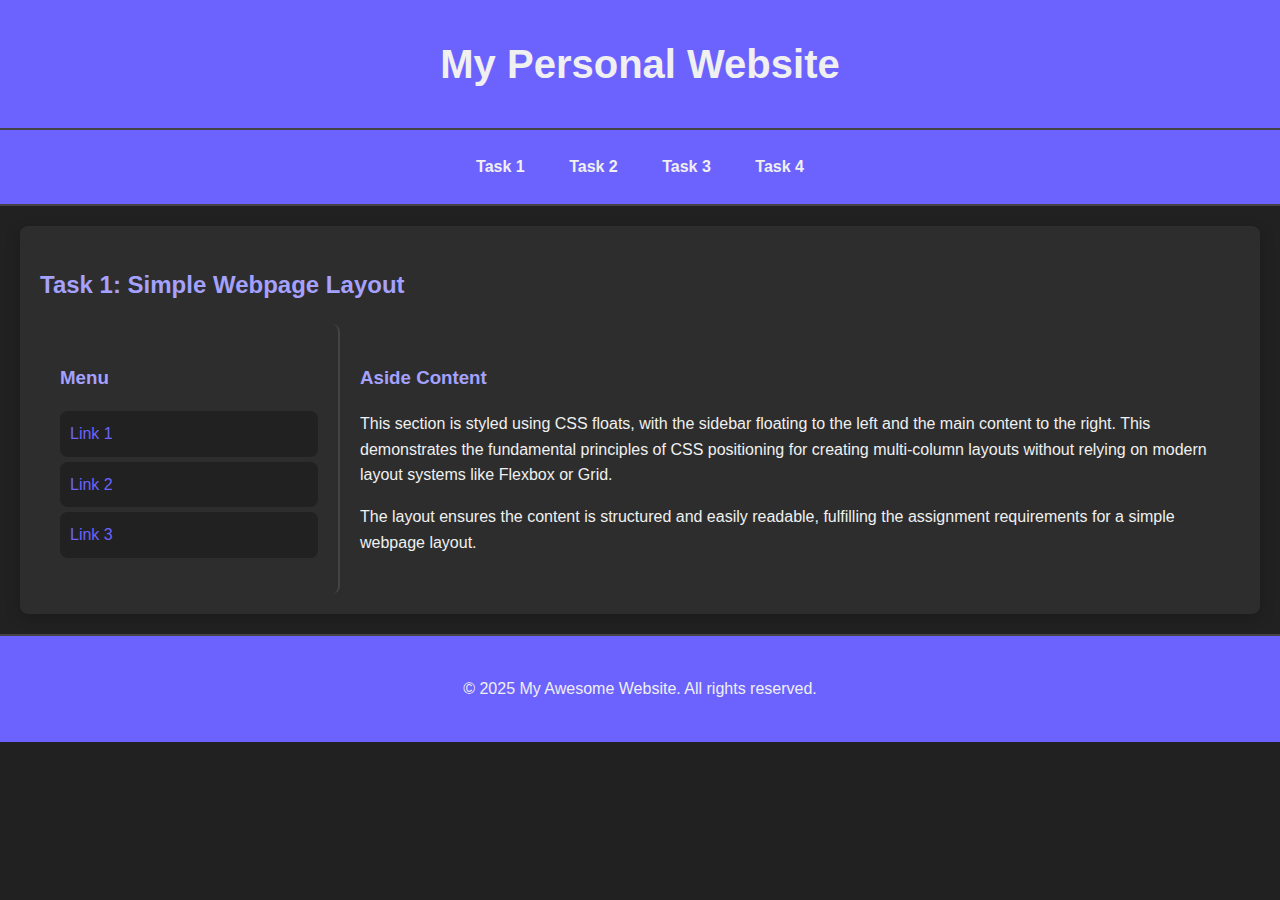
<file: index.html>
<!DOCTYPE html>
<html lang="en">
<head>
    <meta charset="UTF-8">
    <meta name="viewport" content="width=device-width, initial-scale=1.0">
    <title>Task 1 Layout</title>
    <!-- Link the external stylesheet -->
    <link rel="stylesheet" href="styles.css">
</head>
<body>

    <!-- Header and Navbar (repeated on all pages) -->
    <div id="header">
        <h1>My Personal Website</h1>
    </div>

    <div id="navbar">
        <a href="task1.html">Task 1</a>
        <a href="task2.html">Task 2</a>
        <a href="task3.html">Task 3</a>
        <a href="task4.html">Task 4</a>
    </div>
    
    <div class="container" id="task1-layout">
        <h2>Task 1: Simple Webpage Layout</h2>
        <div id="sidebar">
            <h3>Menu</h3>
            <ul>
                <li><a href="#">Link 1</a></li>
                <li><a href="#">Link 2</a></li>
                <li><a href="#">Link 3</a></li>
            </ul>
        </div>
        <div id="main-content">
            <h3>Aside Content</h3>
            <p>This section is styled using CSS floats, with the sidebar floating to the left and the main content to the right. This demonstrates the fundamental principles of CSS positioning for creating multi-column layouts without relying on modern layout systems like Flexbox or Grid. </p>
            <p>The layout ensures the content is structured and easily readable, fulfilling the assignment requirements for a simple webpage layout.</p>
        </div>
    </div>

    <!-- Footer (repeated on all pages) -->
    <div id="footer">
        <p>&copy; 2025 My Awesome Website. All rights reserved.</p>
    </div>

</body>
</html>
</file>
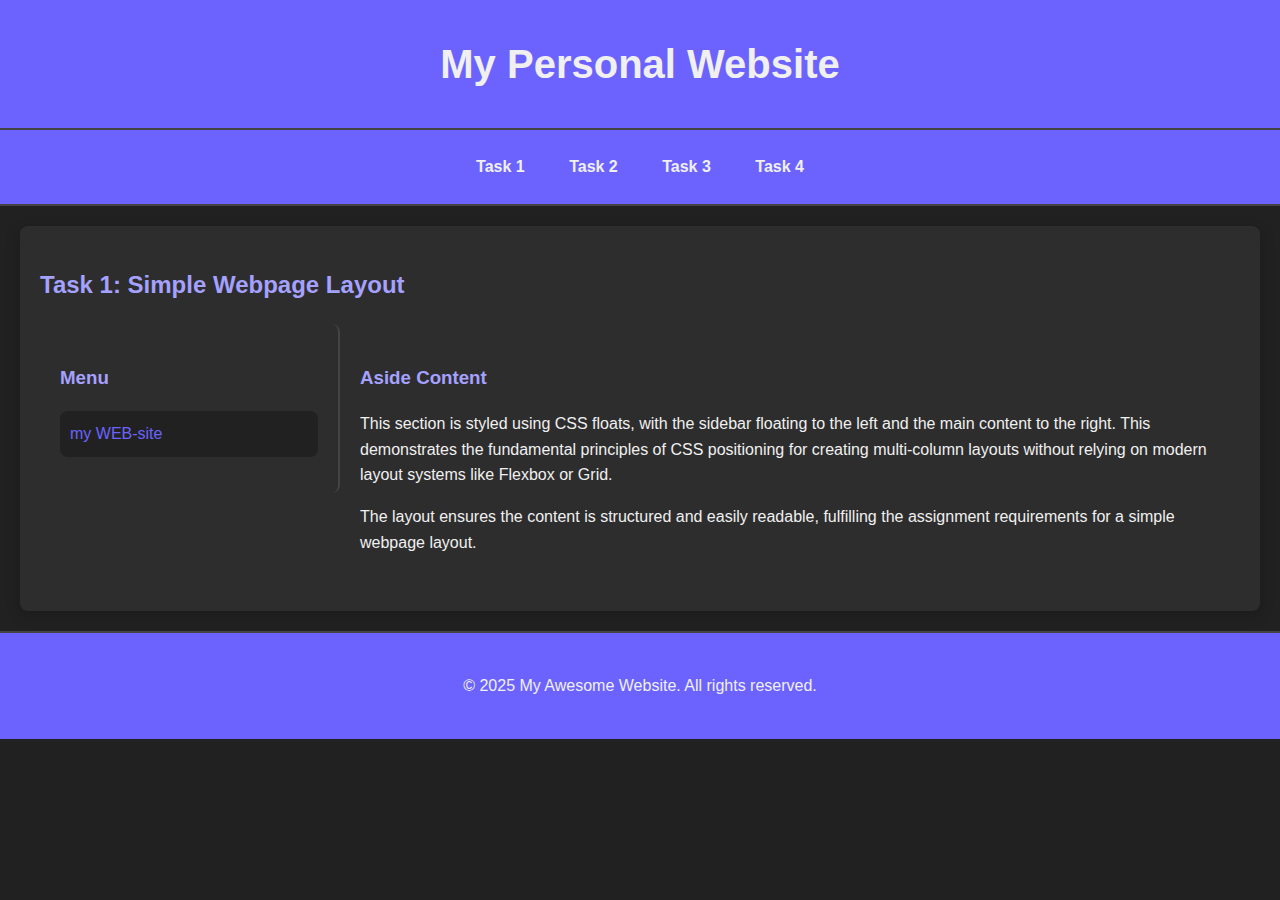
<file: task1.html>
<!DOCTYPE html>
<html lang="en">
<head>
    <meta charset="UTF-8">
    <meta name="viewport" content="width=device-width, initial-scale=1.0">
    <title>Task 1 Layout</title>
    <!-- Link the external stylesheet -->
    <link rel="stylesheet" href="styles.css">
</head>
<body>

    <!-- Header and Navbar (repeated on all pages) -->
    <div id="header">
        <h1>My Personal Website</h1>
    </div>

    <div id="navbar">
        <a href="task1.html">Task 1</a>
        <a href="task2.html">Task 2</a>
        <a href="task3.html">Task 3</a>
        <a href="task4.html">Task 4</a>
    </div>
    
    <div class="container" id="task1-layout">
        <h2>Task 1: Simple Webpage Layout</h2>
        <div id="sidebar">
            <h3>Menu</h3>
            <ul>
                <li><a href="https://roma1413.github.io/web-ass2/">my WEB-site</a></li>
                
            </ul>
        </div>
        <div id="main-content">
            <h3>Aside Content</h3>
            <p>This section is styled using CSS floats, with the sidebar floating to the left and the main content to the right. This demonstrates the fundamental principles of CSS positioning for creating multi-column layouts without relying on modern layout systems like Flexbox or Grid. </p>
            <p>The layout ensures the content is structured and easily readable, fulfilling the assignment requirements for a simple webpage layout.</p>
        </div>
    </div>

    <!-- Footer (repeated on all pages) -->
    <div id="footer">
        <p>&copy; 2025 My Awesome Website. All rights reserved.</p>
    </div>

</body>
</html>
</file>
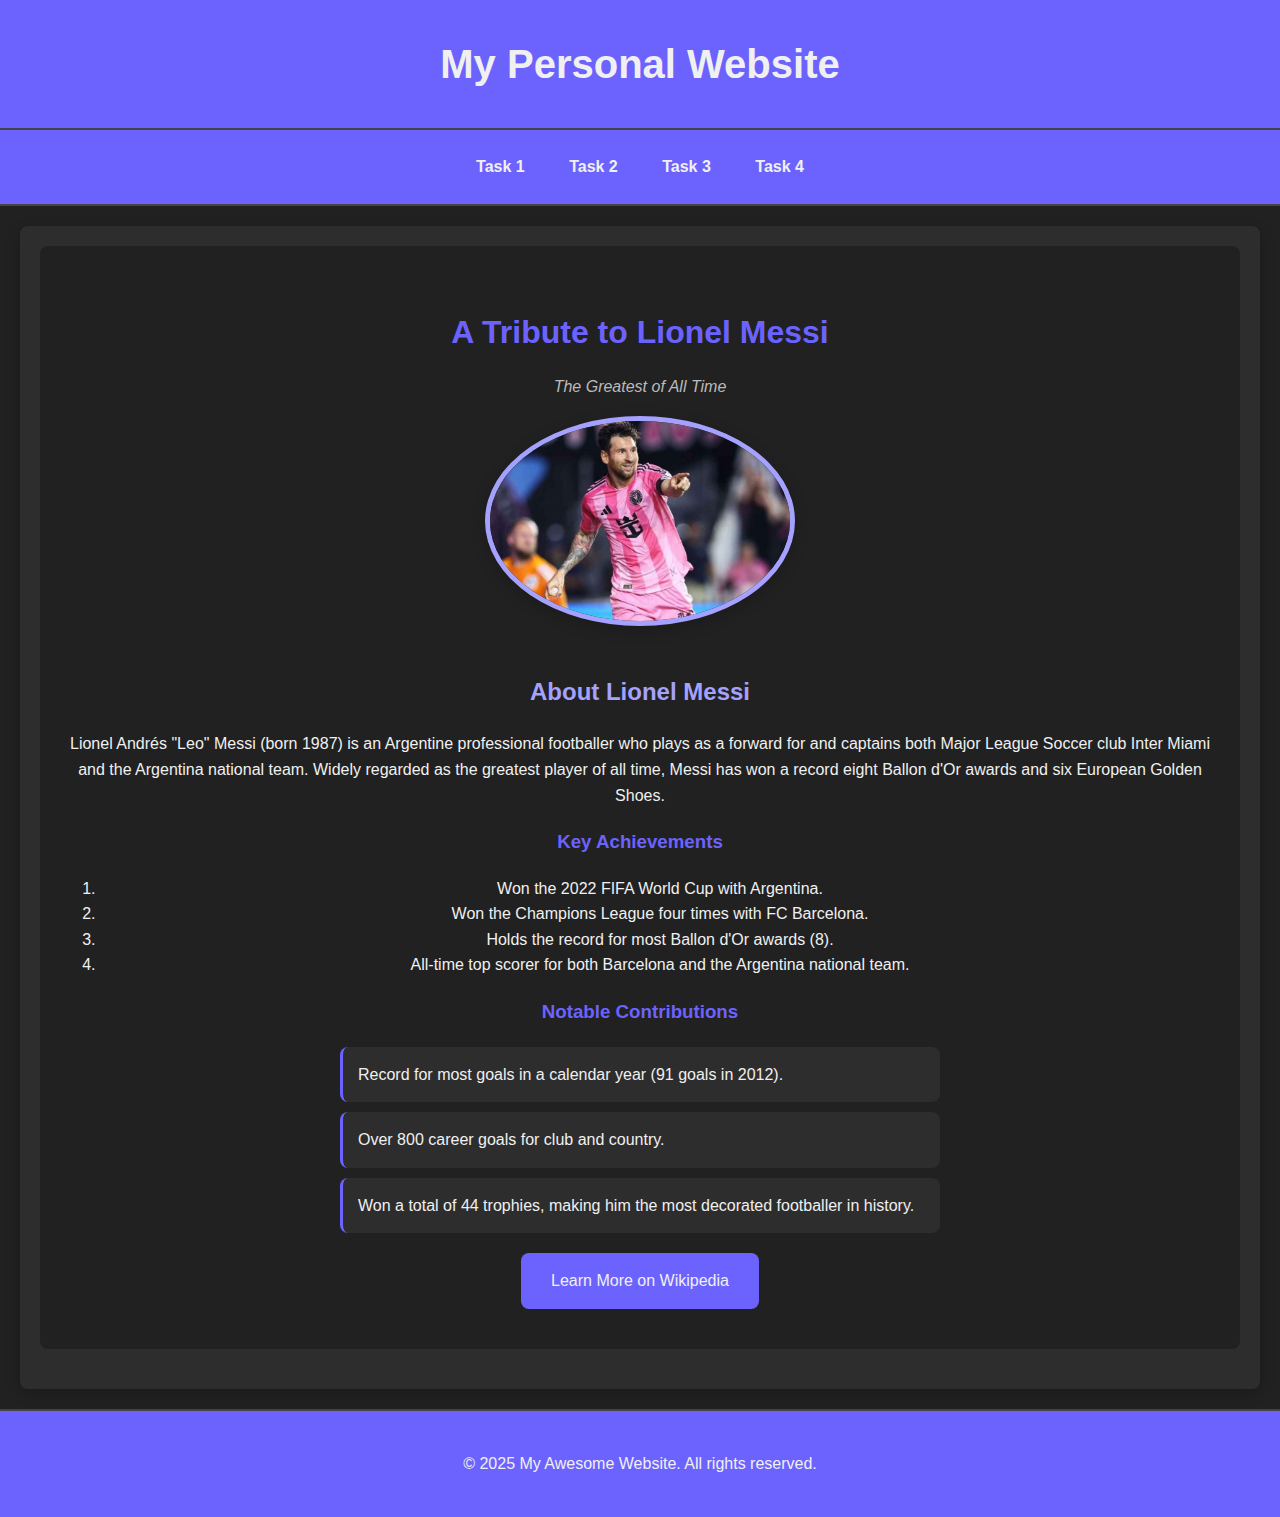
<file: task2.html>
<!DOCTYPE html>
<html lang="en">
<head>
    <meta charset="UTF-8">
    <meta name="viewport" content="width=device-width, initial-scale=1.0">
    <title>Tribute to Messi</title>
    <!-- Link the external stylesheet -->
    <link rel="stylesheet" href="styles.css">
</head>
<body>

    <!-- Header and Navbar (repeated on all pages) -->
    <div id="header">
        <h1>My Personal Website</h1>
    </div>

    <div id="navbar">
        
        <a href="task1.html">Task 1</a>
        <a href="task2.html">Task 2</a>
        <a href="task3.html">Task 3</a>
        <a href="task4.html">Task 4</a>
    </div>
    
    <div class="container" id="tribute-page">
        <div class="tribute-section">
            <h1 style="color: var(--primary-accent); margin-bottom: 5px;">A Tribute to Lionel Messi</h1>
            <p style="color: #bbb; font-style: italic;">The Greatest of All Time</p>
            <img src="messi.jpg" alt="A portrait of Lionel Messi in his jersey">
            
            <h2 style="color: var(--secondary-accent);">About Lionel Messi</h2>
            <p>
                Lionel Andrés "Leo" Messi (born 1987) is an Argentine professional footballer who plays as a forward for and captains both Major League Soccer club Inter Miami and the Argentina national team. Widely regarded as the greatest player of all time, Messi has won a record eight Ballon d'Or awards and six European Golden Shoes.
            </p>

            <h3 style="color: var(--primary-accent);">Key Achievements</h3>
            <ol>
                <li>Won the 2022 FIFA World Cup with Argentina.</li>
                <li>Won the Champions League four times with FC Barcelona.</li>
                <li>Holds the record for most Ballon d'Or awards (8).</li>
                <li>All-time top scorer for both Barcelona and the Argentina national team.</li>
            </ol>

            <h3 style="color: var(--primary-accent);">Notable Contributions</h3>
            <ul>
                <li>Record for most goals in a calendar year (91 goals in 2012).</li>
                <li>Over 800 career goals for club and country.</li>
                <li>Won a total of 44 trophies, making him the most decorated footballer in history.</li>
            </ul>

            <a href="https://en.wikipedia.org/wiki/Lionel_Messi" class="btn" target="_blank">Learn More on Wikipedia</a>
        </div>
    </div>

    <!-- Footer (repeated on all pages) -->
    <div id="footer">
        <p>&copy; 2025 My Awesome Website. All rights reserved.</p>
    </div>

</body>
</html>
</file>
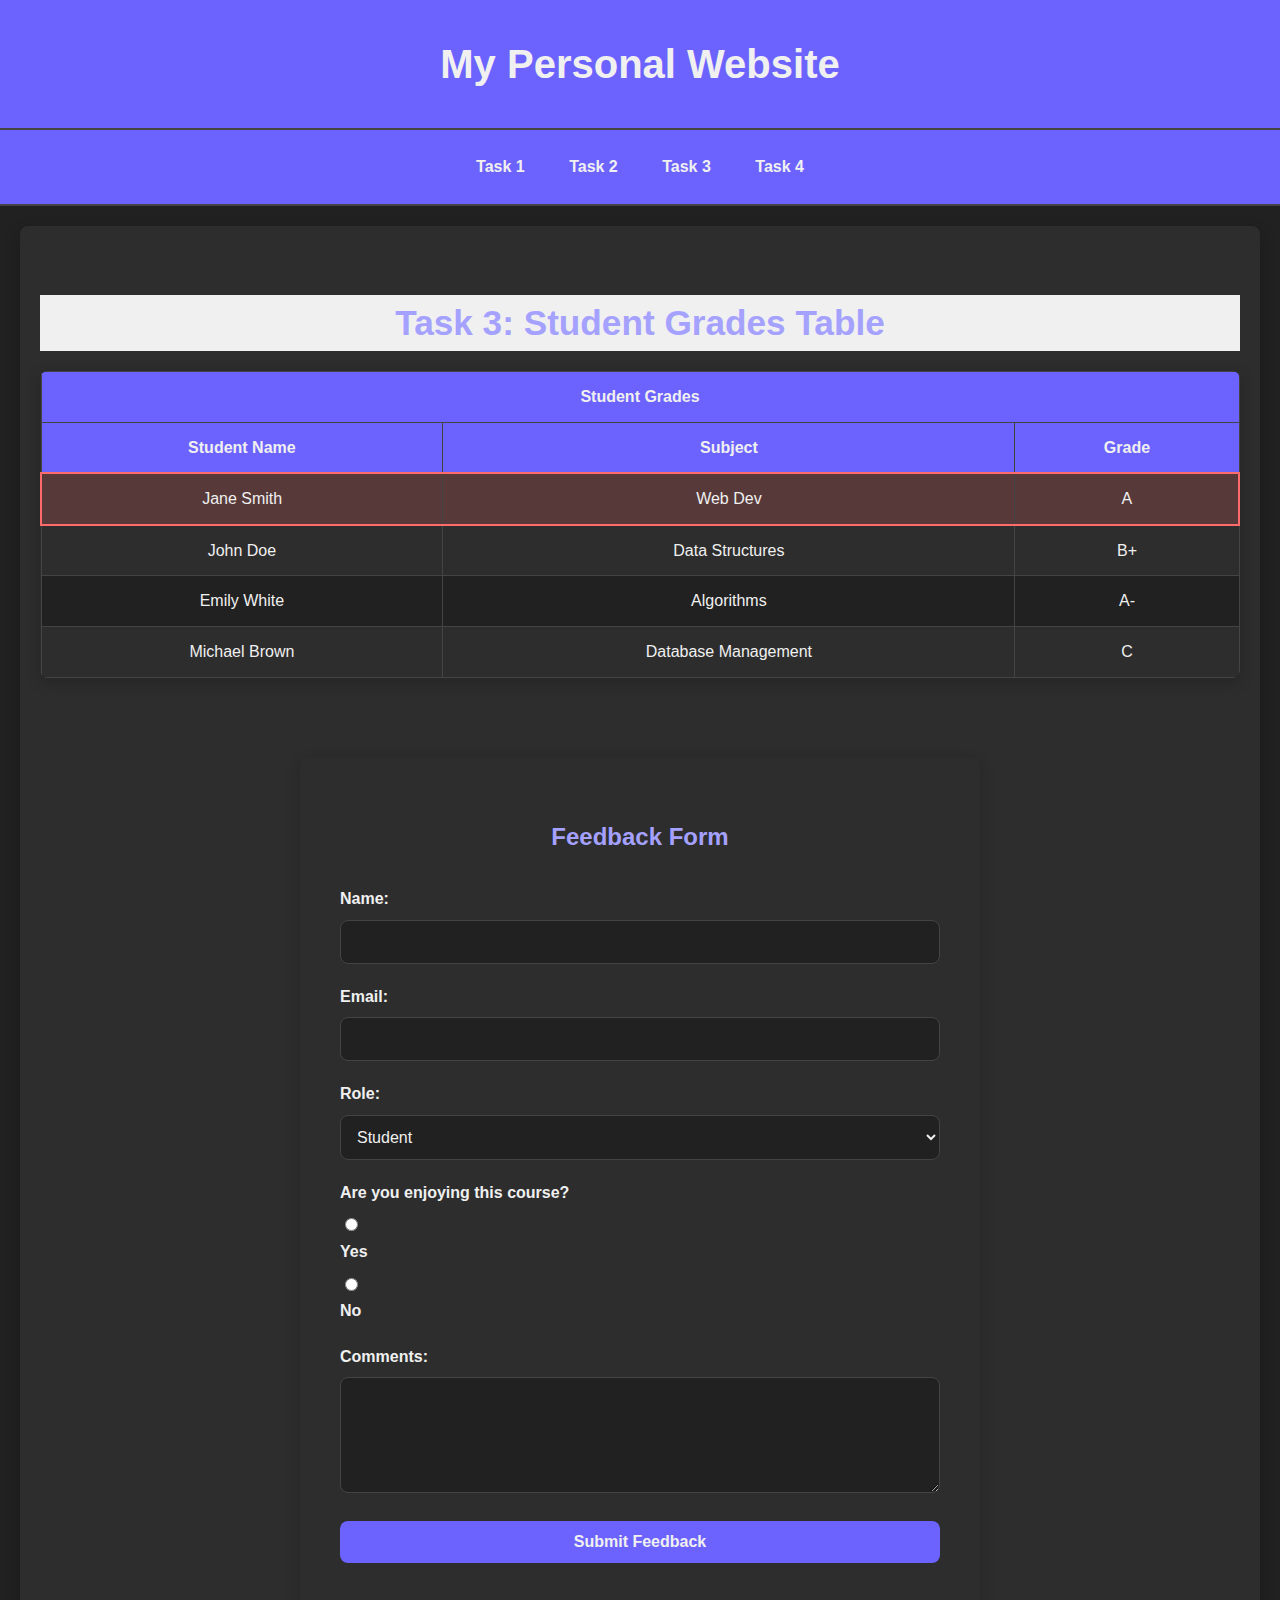
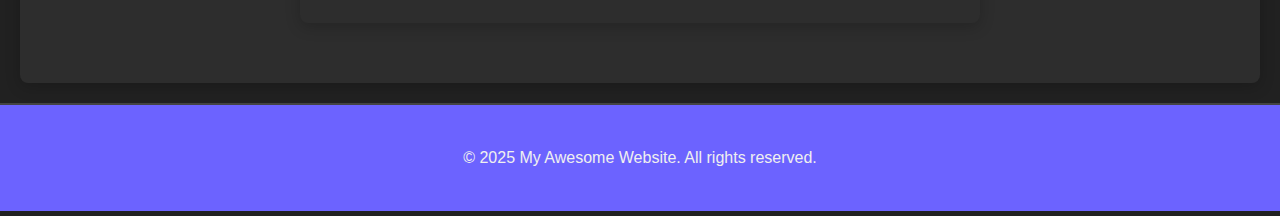
<file: task3.html>
<!DOCTYPE html>
<html lang="en">
<head>
    <meta charset="UTF-8">
    <meta name="viewport" content="width=device-width, initial-scale=1.0">
    <title>Task 3 Table and Form</title>
    <!-- Link the external stylesheet -->
    <link rel="stylesheet" href="styles.css">
</head>
<body>

    <!-- Header and Navbar (repeated on all pages) -->
    <div id="header">
        <h1>My Personal Website</h1>
    </div>

    <div id="navbar">
        <a href="task1.html">Task 1</a>
        <a href="task2.html">Task 2</a>
        <a href="task3.html">Task 3</a>
        <a href="task4.html">Task 4</a>
    </div>
    
    <div class="container" id="table-form-tasks">
        <section id="table-section">
            <h2 id="table-heading">Task 3: Student Grades Table</h2>
            <table>
                <thead>
                    <tr>
                        <th colspan="3">Student Grades</th> <!-- Merged across all 3 columns -->
                    </tr>
                    <tr>
                        <th>Student Name</th>
                        <th>Subject</th>
                        <th>Grade</th>
                    </tr>
                </thead>
                <tbody>
                    <tr class="highlight-row">
                        <td>Jane Smith</td>
                        <td>Web Dev</td>
                        <td>A</td>
                    </tr>
                    <tr>
                        <td>John Doe</td>
                        <td>Data Structures</td>
                        <td>B+</td>
                    </tr>
                    <tr>
                        <td>Emily White</td>
                        <td>Algorithms</td>
                        <td>A-</td>
                    </tr>
                    <tr>
                        <td>Michael Brown</td>
                        <td>Database Management</td>
                        <td>C</td>
                    </tr>
                </tbody>
            </table>
        </section>

        <section id="form-section">
            <h2>Feedback Form</h2>
            <form action="#" method="post">
                <div class="form-group">
                    <label for="name">Name:</label>
                    <input type="text" id="name" name="name" required>
                </div>
                <div class="form-group">
                    <label for="email">Email:</label>
                    <input type="email" id="email" name="email" required>
                </div>
                <div class="form-group">
                    <label for="role">Role:</label>
                    <select id="role" name="role">
                        <option value="student">Student</option>
                        <option value="teacher">Teacher</option>
                        <option value="other">Other</option>
                    </select>
                </div>
                <div class="form-group">
                    <label>Are you enjoying this course?</label>
                    <div>
                        <input type="radio" id="yes" name="enjoy" value="yes" required>
                        <label for="yes">Yes</label>
                        <input type="radio" id="no" name="enjoy" value="no">
                        <label for="no">No</label>
                    </div>
                </div>
                <div class="form-group">
                    <label for="comments">Comments:</label>
                    <textarea id="comments" name="comments" rows="5"></textarea>
                </div>
                <div class="form-group">
                    <input type="submit" value="Submit Feedback">
                </div>
            </form>
        </section>
    </div>

    <!-- Footer (repeated on all pages) -->
    <div id="footer">
        <p>&copy; 2025 My Awesome Website. All rights reserved.</p>
    </div>

</body>
</html>
</file>
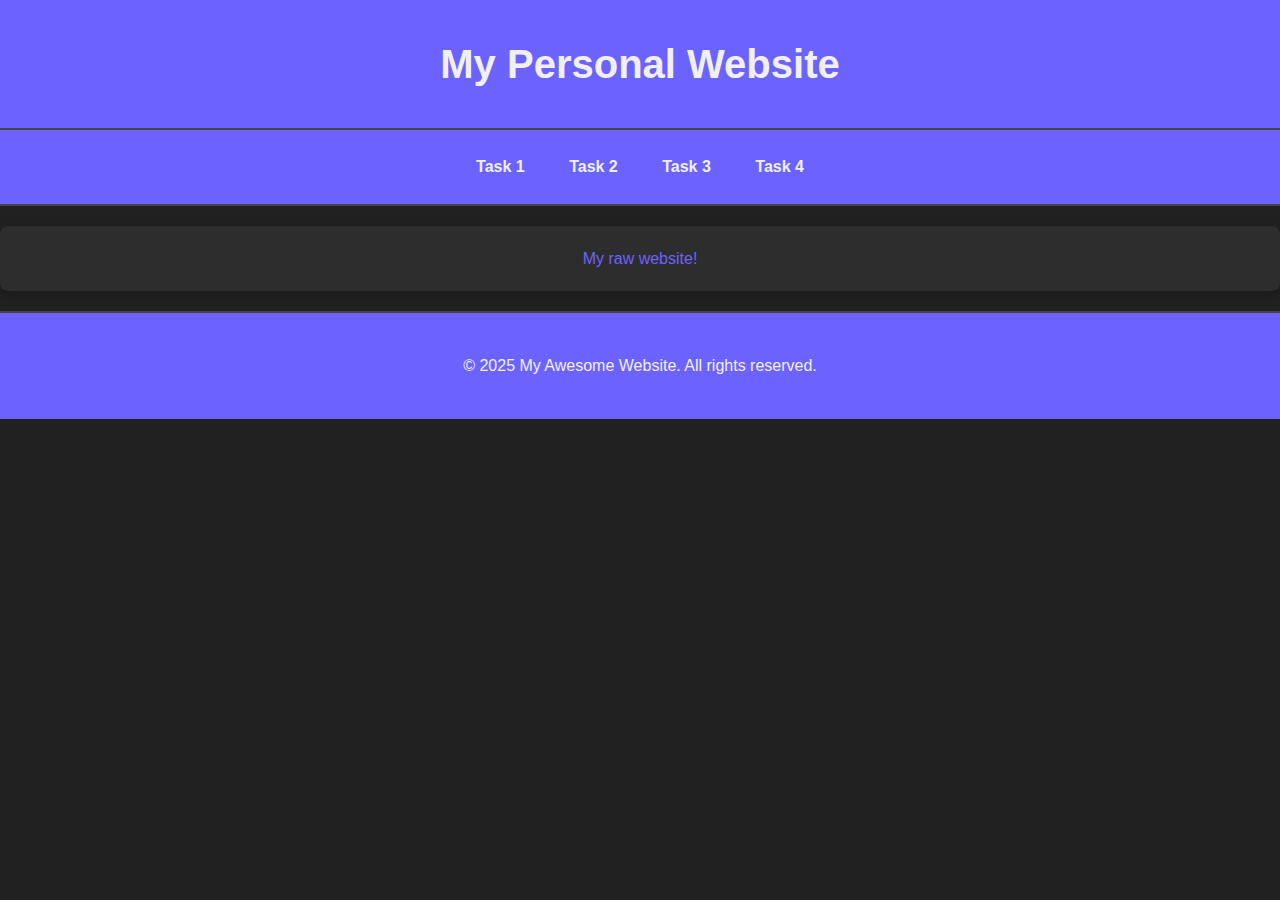
<file: task4.html>
<!DOCTYPE html>
<html lang="en">
<head>
    <meta charset="UTF-8">
    <meta name="viewport" content="width=device-width, initial-scale=1.0">
    <title>Task 4 Project Description</title>
    <!-- Link the external stylesheet -->
    <link rel="stylesheet" href="styles.css">
</head>
<body>

    <!-- Header and Navbar (repeated on all pages) -->
    <div id="header">
        <h1>My Personal Website</h1>
    </div>

    <div id="navbar">
        <a href="task1.html">Task 1</a>
        <a href="task2.html">Task 2</a>
        <a href="task3.html">Task 3</a>
        <a href="task4.html">Task 4</a>
    </div>
    <div class="raw_web">
    <a href="https://www.figma.com/make/lylSfKGR08YnlNkmfzQs9m/University-Management-System-Design?node-id=0-1&t=TaR0G7UdHKGfcCCb-1" >My raw website!</a>
    </div>

    <!-- Footer (repeated on all pages) -->
    <div id="footer">
        <p>&copy; 2025 My Awesome Website. All rights reserved.</p>
    </div>

</body>
</html>
</file>
<file: styles.css>
/*
 * Global Styles & Variables
 * Setting up the foundation for the entire page.
 */
 :root {
    --bg-color: #212121;
    --text-color: #f0f0f0;
    --primary-accent: #6C63FF;
    --secondary-accent: #A5A1FF;
    --container-bg: #2d2d2d;
    --border-color: #444;
    --shadow: 0 4px 15px rgba(0, 0, 0, 0.2);
    --border-radius: 8px;
}

body {
    font-family: 'Roboto', sans-serif;
    background-color: var(--bg-color);
    color: var(--text-color);
    margin: 0;
    line-height: 1.6;
}

.container {
    max-width: 1200px;
    margin: 20px auto;
    padding: 20px;
    background-color: var(--container-bg);
    border-radius: var(--border-radius);
    box-shadow: var(--shadow);
}

h1, h2, h3 {
    font-family: 'Poppins', sans-serif;
    font-weight: 600;
    color: var(--secondary-accent);
}

a {
    color: var(--primary-accent);
    text-decoration: none;
    transition: color 0.3s ease;
}

a:hover {
    color: var(--secondary-accent);
}

/*
 * Task 1: Simple Webpage Layout (using floats)
 * This section demonstrates the required float-based layout.
 */
#task1-layout {
    padding-bottom: 20px;
    overflow: auto; /* Clearing the floats */
}

#header {
    background-color: var(--primary-accent);
    padding: 2rem;
    text-align: center;
    color: var(--text-color);
    border-bottom: 2px solid var(--border-color);
}

#header h1 {
    color: var(--text-color);
    margin: 0;
    font-size: 2.5rem;
}

#navbar {
    background-color: var(--primary-accent);
    padding: 10px 0;
    text-align: center;
    border-bottom: 2px solid var(--border-color);
    margin-bottom: 20px;
}

#navbar a {
    display: inline-block;
    color: var(--text-color);
    padding: 14px 20px;
    font-weight: 600;
    border-radius: var(--border-radius);
    transition: background-color 0.3s ease;
}

#navbar a:hover {
    background-color: var(--secondary-accent);
}

#sidebar {
    width: 25%;
    float: left;
    background-color: var(--container-bg);
    padding: 20px;
    border-right: 2px solid var(--border-color);
    border-radius: var(--border-radius);
    box-sizing: border-box;
}

#sidebar ul {
    list-style-type: none;
    padding: 0;
}

#sidebar li a {
    display: block;
    padding: 10px;
    margin-bottom: 5px;
    background-color: var(--bg-color);
    border-radius: var(--border-radius);
}

#main-content {
    width: 75%;
    float: right;
    padding: 20px;
    box-sizing: border-box;
}

#footer {
    clear: both; /* Clear the floats */
    background-color: var(--primary-accent);
    padding: 1.5rem;
    text-align: center;
    color: var(--text-color);
    margin-top: 20px;
    border-top: 2px solid var(--border-color);
}

/*
 * Task 2: Tribute Page Styling
 * This section styles a tribute page for Lionel Messi.
 */
.tribute-section {
    text-align: center;
    padding: 40px 20px;
    background-color: var(--bg-color);
    border-radius: var(--border-radius);
    margin-bottom: 20px;
}

.tribute-section img {
    max-width: 300px;
    width: 100%;
    border-radius: 50%;
    box-shadow: var(--shadow);
    border: 5px solid var(--secondary-accent);
    margin-bottom: 20px;
}

.tribute-section ul {
    list-style-type: none;
    padding: 0;
    max-width: 600px;
    margin: 20px auto;
    text-align: left;
}

.tribute-section ul li {
    background-color: var(--container-bg);
    margin-bottom: 10px;
    padding: 15px;
    border-left: 3px solid var(--primary-accent);
    border-radius: var(--border-radius);
}

.btn {
    display: inline-block;
    background-color: var(--primary-accent);
    color: var(--text-color);
    padding: 15px 30px;
    border-radius: var(--border-radius);
    transition: transform 0.3s ease, background-color 0.3s ease;
}

.btn:hover {
    background-color: var(--secondary-accent);
    transform: translateY(-3px);
    box-shadow: 0 5px 15px rgba(0, 0, 0, 0.3);
}

/*
 * Task 3: CSS Table and Form Styling
 */
#table-section {
    padding: 20px 0;
    margin-bottom: 20px;
}

#table-heading {
    text-align: center;
    margin-bottom: 20px;
    color: var(--secondary-accent);
    font-size: 2.2rem;
    background-color: #f0f0f0;
}

table {
    width: 100%;
    border-collapse: collapse;
    margin: 20px 0;
    border-radius: var(--border-radius);
    overflow: hidden;
    box-shadow: var(--shadow);
}

th, td {
    border: 1px solid var(--border-color);
    padding: 12px 15px;
    text-align: center;
}

thead th {
    background-color: var(--primary-accent);
    color: var(--text-color);
    font-weight: 600;
}

tbody tr:nth-child(even) {
    background-color: var(--container-bg);
}

tbody tr:nth-child(odd) {
    background-color: var(--bg-color);
}

.highlight-row {
    background-color: rgba(255, 107, 107, 0.2) !important;
    border: 2px solid #FF6B6B;
}

/* Form Styling */
#form-section {
    padding: 40px;
    background-color: var(--container-bg);
    border-radius: var(--border-radius);
    box-shadow: var(--shadow);
    max-width: 600px;
    margin: 40px auto;
}

#form-section h2 {
    text-align: center;
    margin-bottom: 30px;
}

.form-group {
    margin-bottom: 20px;
}

.form-group label {
    display: block;
    margin-bottom: 8px;
    font-weight: 600;
}

.form-group input,
.form-group select,
.form-group textarea {
    width: 100%;
    padding: 12px;
    border: 1px solid var(--border-color);
    background-color: var(--bg-color);
    color: var(--text-color);
    border-radius: var(--border-radius);
    box-sizing: border-box;
    font-size: 1rem;
}

.form-group input[type="radio"] {
    width: auto;
    margin-right: 5px;
}

.form-group textarea {
    resize: vertical;
}

.form-group input[type="submit"] {
    background-color: var(--primary-accent);
    color: var(--text-color);
    border: none;
    cursor: pointer;
    font-weight: 600;
    transition: background-color 0.3s ease;
}

.form-group input[type="submit"]:hover {
    background-color: var(--secondary-accent);
}

/*
 * Task 4: Project Description Section
 */
.raw_web{
    padding: 20px;
    background-color: var(--container-bg);
    border-radius: var(--border-radius);
    box-shadow: var(--shadow);
    margin-bottom: 20px;
    align-content: center;
    text-align: center;

}


/*
 * Responsive Design
 * Adjusting the layout for smaller screens.
 */
@media (max-width: 768px) {
    #sidebar, #main-content {
        width: 100%;
        float: none;
        border-right: none;
        border-bottom: 2px solid var(--border-color);
        margin-bottom: 20px;
    }

    #form-section {
        padding: 20px;
    }
}
</file>
